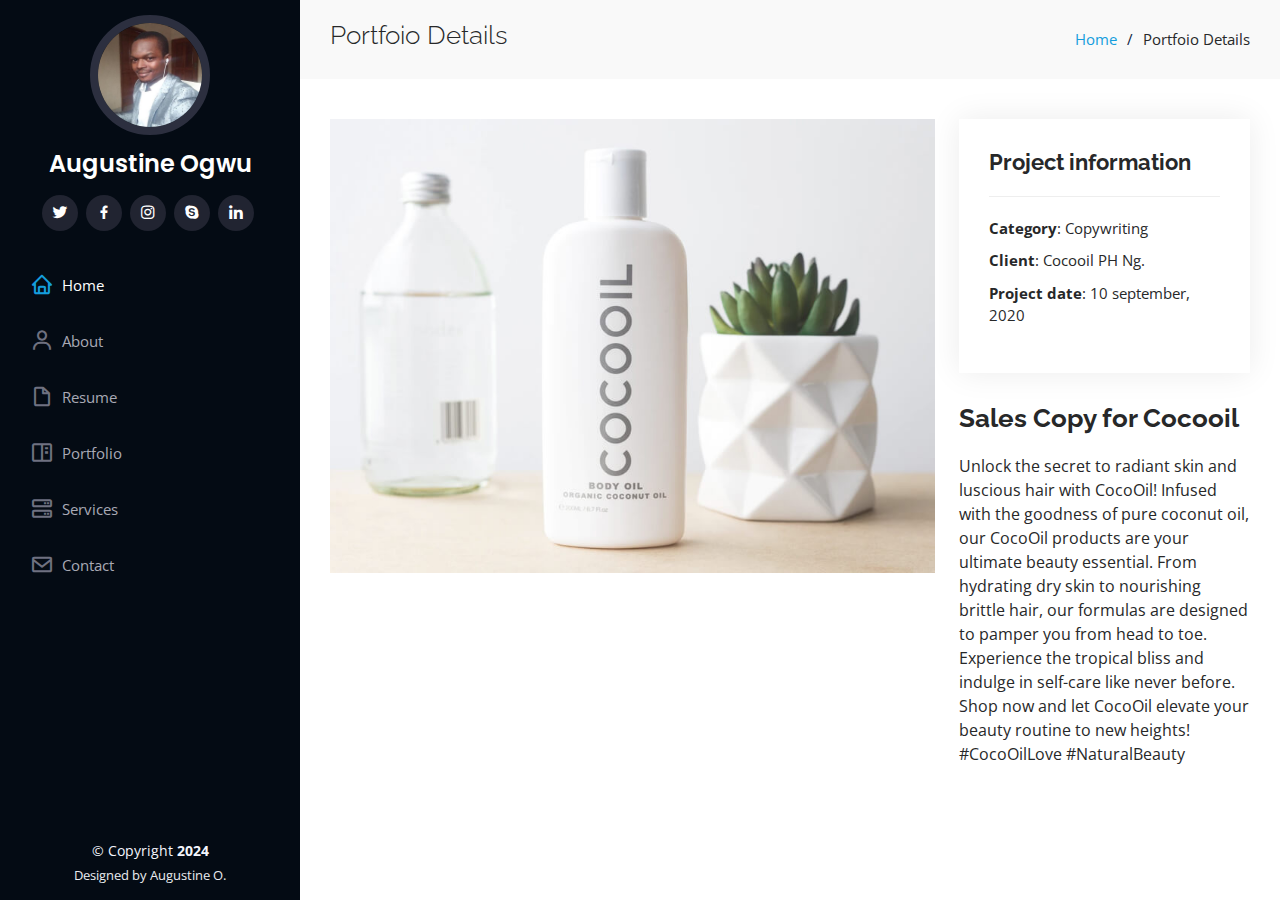
<file: cocooil.html>
<!DOCTYPE html>
<html lang="en">

<head>
  <meta charset="utf-8">
  <meta content="width=device-width, initial-scale=1.0" name="viewport">
  <title>Portfolio Details</title>
  <meta content="" name="description">
  <meta content="" name="keywords">

  <!-- Favicons -->
  <link href="assets/img/profile-img.jpg" rel="icon">
  <link href="assets/img/profile-img.jpg" rel="apple-touch-icon">

  <!-- Google Fonts -->
  <link href="https://fonts.googleapis.com/css?family=Open+Sans:300,300i,400,400i,600,600i,700,700i|Raleway:300,300i,400,400i,500,500i,600,600i,700,700i|Poppins:300,300i,400,400i,500,500i,600,600i,700,700i" rel="stylesheet">

  <!-- Vendor CSS Files -->
  <link href="assets/vendor/aos/aos.css" rel="stylesheet">
  <link href="assets/vendor/bootstrap/css/bootstrap.min.css" rel="stylesheet">
  <link href="assets/vendor/bootstrap-icons/bootstrap-icons.css" rel="stylesheet">
  <link href="assets/vendor/boxicons/css/boxicons.min.css" rel="stylesheet">
  <link href="assets/vendor/glightbox/css/glightbox.min.css" rel="stylesheet">
  <link href="assets/vendor/swiper/swiper-bundle.min.css" rel="stylesheet">

  <!-- Template Main CSS File -->
  <link href="assets/css/style.css" rel="stylesheet">

</head>

<body>

  <!-- ======= Mobile nav toggle button ======= -->
  <i class="bi bi-list mobile-nav-toggle d-xl-none"></i>

    <!-- ======= Header ======= -->
    <header id="header">
      <div class="d-flex flex-column">
    
        <div class="profile">
          <img src="assets/img/profile-img.jpg" alt="" class="img-fluid rounded-circle">
          <h1 class="text-light"><a href="index.html">Augustine Ogwu</a></h1>
          <div class="social-links mt-3 text-center">
            <a href="https://twitter.com/intent/tweet?url=https://amiluv.github.io" target="_blank" target="_blank"
              class="twitter" title="x-share" rel="noopener"><i class="bx bxl-twitter"></i></a>
            <a href="https://www.facebook.com/sharer/sharer.php?u=https://amiluv.github.io" class="facebook"><i
                class="bx bxl-facebook" title="bf-share"></i></a>
            <a href="https://www.instagram.com/" target="_blank" title="insta-share" class="instagram" rel="noopener"><i
                class="bx bxl-instagram"></i></a>
            <a href="https://www.google.com/business/" target="_blank" class="google-plus" title="google-share"
              rel="noopener"><i class="bx bxl-skype"></i></a>
            <a href="https://www.linkedin.com/sharing/share-offsite/?url=https://amiluv.github.io" target="_blank"
              class="linkedin" title="linkedin-share" rel="noopener"><i class="bx bxl-linkedin"></i></a>
          </div>
        </div>
    
        <nav id="navbar" class="nav-menu navbar">
          <ul>
            <li><a href="index.html" class="nav-link scrollto active"><i class="bx bx-home"></i> <span>Home</span></a></li>
            <li><a href="index.html#about" class="nav-link scrollto"><i class="bx bx-user"></i> <span>About</span></a></li>
            <li><a href="index.html#resume" class="nav-link scrollto"><i class="bx bx-file-blank"></i> <span>Resume</span></a></li>
            <li><a href="index.html#portfolio" class="nav-link scrollto"><i class="bx bx-book-content"></i> <span>Portfolio</span></a>
            </li>
            <li><a href="index.html#services" class="nav-link scrollto"><i class="bx bx-server"></i> <span>Services</span></a></li>
            <li><a href="index.html#contact" class="nav-link scrollto"><i class="bx bx-envelope"></i> <span>Contact</span></a></li>
          </ul>
        </nav><!-- .nav-menu -->
      </div>
    </header><!-- End Header -->

  <main id="main">

    <!-- ======= Breadcrumbs ======= -->
    <section id="breadcrumbs" class="breadcrumbs">
      <div class="container">

        <div class="d-flex justify-content-between align-items-center">
          <h2>Portfoio Details</h2>
          <ol>
            <li><a href="index.html">Home</a></li>
            <li>Portfoio Details</li>
          </ol>
        </div>

      </div>
    </section><!-- End Breadcrumbs -->

    <!-- ======= Portfolio Details Section ======= -->
    <section id="portfolio-details" class="portfolio-details">
      <div class="container">

        <div class="row gy-4">

          <div class="col-lg-8">
            <div class="portfolio-details-slider swiper">
              <div class="swiper-wrapper align-items-center">

                <div class="swiper-slide">
                  <img src="assets/img/portfolio/portfolio-6.jpg" alt="Picture of cocooil tube">
                </div>

              </div>
              <div class="swiper-pagination"></div>
            </div>
          </div>

          <div class="col-lg-4">
            <div class="portfolio-info">
              <h3>Project information</h3>
              <ul>
                <li><strong>Category</strong>: Copywriting</li>
                <li><strong>Client</strong>: Cocooil PH Ng.</li>
                <li><strong>Project date</strong>: 10 september, 2020</li>
                <!-- <li><strong>Project URL</strong>: <a href="#">www.example.com</a></li> -->
              </ul>
            </div>
            <div class="portfolio-description">
              <h2>Sales Copy for Cocooil</h2>
              <p>
                Unlock the secret to radiant skin and luscious hair with CocoOil! Infused with the goodness of pure coconut oil, our
                CocoOil products are your ultimate beauty essential. From hydrating dry skin to nourishing brittle hair, our formulas
                are designed to pamper you from head to toe. Experience the tropical bliss and indulge in self-care like never before.
                Shop now and let CocoOil elevate your beauty routine to new heights!
                #CocoOilLove #NaturalBeauty
              </p>
            </div>
          </div>

        </div>

      </div>
    </section><!-- End Portfolio Details Section -->

  </main><!-- End #main -->

  <!-- ======= Footer ======= -->
  <footer id="footer">
    <div class="container">
      <div class="copyright">
        &copy; Copyright <strong><span>2024</span></strong>
      </div>
      <div class="credits">
        Designed by Augustine O.</a>
      </div>
    </div>
  </footer><!-- End  Footer -->


</body>

</html>
</file>
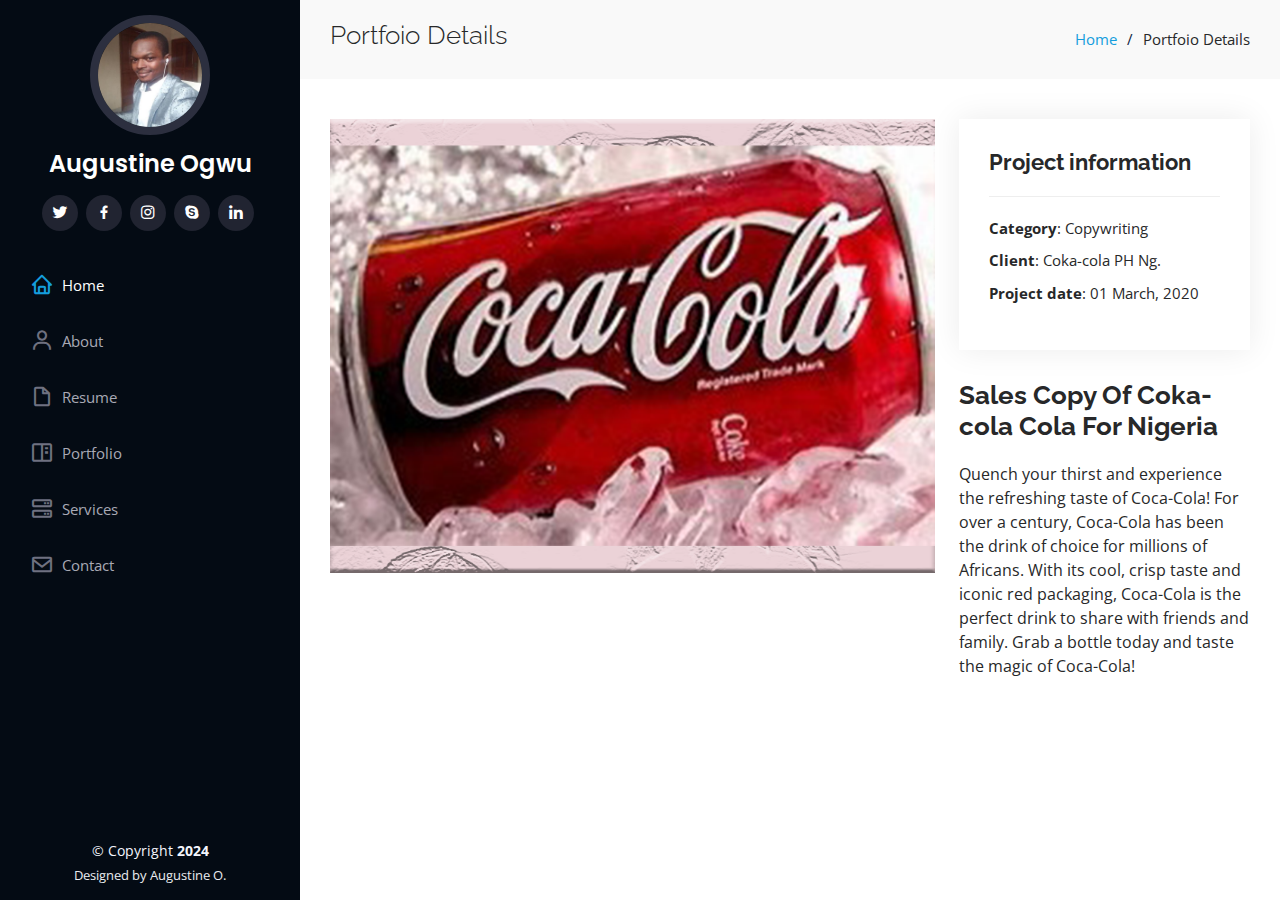
<file: coke.html>
<!DOCTYPE html>
<html lang="en">

<head>
  <meta charset="utf-8">
  <meta content="width=device-width, initial-scale=1.0" name="viewport">
  <title>Portfolio Details</title>
  <meta content="" name="description">
  <meta content="" name="keywords">

  <!-- Favicons -->
  <link href="assets/img/profile-img.jpg" rel="icon">
  <link href="assets/img/profile-img.jpg" rel="apple-touch-icon">

  <!-- Google Fonts -->
  <link href="https://fonts.googleapis.com/css?family=Open+Sans:300,300i,400,400i,600,600i,700,700i|Raleway:300,300i,400,400i,500,500i,600,600i,700,700i|Poppins:300,300i,400,400i,500,500i,600,600i,700,700i" rel="stylesheet">

  <!-- Vendor CSS Files -->
  <link href="assets/vendor/aos/aos.css" rel="stylesheet">
  <link href="assets/vendor/bootstrap/css/bootstrap.min.css" rel="stylesheet">
  <link href="assets/vendor/bootstrap-icons/bootstrap-icons.css" rel="stylesheet">
  <link href="assets/vendor/boxicons/css/boxicons.min.css" rel="stylesheet">
  <link href="assets/vendor/glightbox/css/glightbox.min.css" rel="stylesheet">
  <link href="assets/vendor/swiper/swiper-bundle.min.css" rel="stylesheet">

  <!-- Template Main CSS File -->
  <link href="assets/css/style.css" rel="stylesheet">

</head>

<body>

  <!-- ======= Mobile nav toggle button ======= -->
  <i class="bi bi-list mobile-nav-toggle d-xl-none"></i>

    <!-- ======= Header ======= -->
    <header id="header">
      <div class="d-flex flex-column">
    
        <div class="profile">
          <img src="assets/img/profile-img.jpg" alt="" class="img-fluid rounded-circle">
          <h1 class="text-light"><a href="index.html">Augustine Ogwu</a></h1>
          <div class="social-links mt-3 text-center">
            <a href="https://twitter.com/intent/tweet?url=https://amiluv.github.io" target="_blank" target="_blank"
              class="twitter" title="x-share" rel="noopener"><i class="bx bxl-twitter"></i></a>
            <a href="https://www.facebook.com/sharer/sharer.php?u=https://amiluv.github.io" class="facebook"><i
                class="bx bxl-facebook" title="bf-share"></i></a>
            <a href="https://www.instagram.com/" target="_blank" title="insta-share" class="instagram" rel="noopener"><i
                class="bx bxl-instagram"></i></a>
            <a href="https://www.google.com/business/" target="_blank" class="google-plus" title="google-share"
              rel="noopener"><i class="bx bxl-skype"></i></a>
            <a href="https://www.linkedin.com/sharing/share-offsite/?url=https://amiluv.github.io" target="_blank"
              class="linkedin" title="linkedin-share" rel="noopener"><i class="bx bxl-linkedin"></i></a>
          </div>
        </div>
    
        <nav id="navbar" class="nav-menu navbar">
          <ul>
            <li><a href="index.html" class="nav-link scrollto active"><i class="bx bx-home"></i> <span>Home</span></a></li>
            <li><a href="index.html#about" class="nav-link scrollto"><i class="bx bx-user"></i> <span>About</span></a></li>
            <li><a href="index.html#resume" class="nav-link scrollto"><i class="bx bx-file-blank"></i> <span>Resume</span></a></li>
            <li><a href="index.html#portfolio" class="nav-link scrollto"><i class="bx bx-book-content"></i> <span>Portfolio</span></a>
            </li>
            <li><a href="index.html#services" class="nav-link scrollto"><i class="bx bx-server"></i> <span>Services</span></a></li>
            <li><a href="index.html#contact" class="nav-link scrollto"><i class="bx bx-envelope"></i> <span>Contact</span></a></li>
          </ul>
        </nav><!-- .nav-menu -->
      </div>
    </header><!-- End Header -->

  <main id="main">

    <!-- ======= Breadcrumbs ======= -->
    <section id="breadcrumbs" class="breadcrumbs">
      <div class="container">

        <div class="d-flex justify-content-between align-items-center">
          <h2>Portfoio Details</h2>
          <ol>
            <li><a href="index.html">Home</a></li>
            <li>Portfoio Details</li>
          </ol>
        </div>

      </div>
    </section><!-- End Breadcrumbs -->

    <!-- ======= Portfolio Details Section ======= -->
    <section id="portfolio-details" class="portfolio-details">
      <div class="container">

        <div class="row gy-4">

          <div class="col-lg-8">
            <div class="portfolio-details-slider swiper">
              <div class="swiper-wrapper align-items-center">

                <div class="swiper-slide">
                  <img src="assets/img/portfolio/coke800x600.png" alt="Image of can coca-cola">
                </div>

              </div>
              <div class="swiper-pagination"></div>
            </div>
          </div>

          <div class="col-lg-4">
            <div class="portfolio-info">
              <h3>Project information</h3>
              <ul>
                <li><strong>Category</strong>: Copywriting</li>
                <li><strong>Client</strong>: Coka-cola PH Ng.</li>
                <li><strong>Project date</strong>: 01 March, 2020</li>
                <!-- <li><strong>Project URL</strong>: <a href="#">www.example.com</a></li> -->
              </ul>
            </div>
            <div class="portfolio-description">
              <h2>Sales Copy Of Coka-cola Cola For Nigeria</h2>
              <p>
                Quench your thirst and experience the refreshing taste of Coca-Cola! For over a century, Coca-Cola has been the drink of choice for millions of Africans. With its cool, crisp taste and iconic red packaging, Coca-Cola is the perfect drink to share with friends and family. Grab a bottle today and taste the magic of Coca-Cola!
              </p>
            </div>
          </div>

        </div>

      </div>
    </section><!-- End Portfolio Details Section -->

  </main><!-- End #main -->

  <!-- ======= Footer ======= -->
  <footer id="footer">
    <div class="container">
      <div class="copyright">
        &copy; Copyright <strong><span>2024</span></strong>
      </div>
      <div class="credits">
        Designed by Augustine O.</a>
      </div>
    </div>
  </footer><!-- End  Footer -->


</body>

</html>
</file>
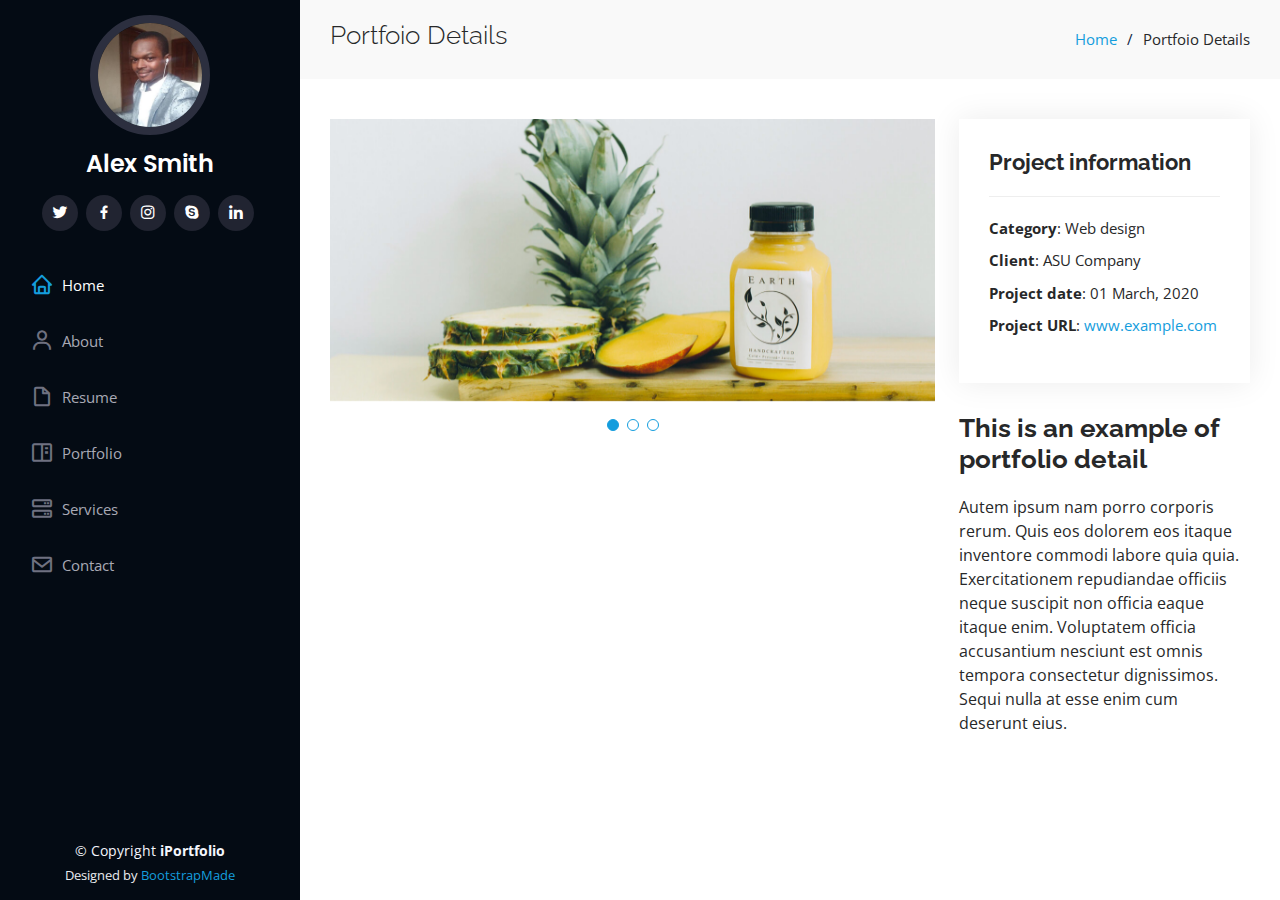
<file: portfolio-details.html>
<!DOCTYPE html>
<html lang="en">

<head>
  <meta charset="utf-8">
  <meta content="width=device-width, initial-scale=1.0" name="viewport">
  <title>Portfolio Details</title>
  <meta content="" name="description">
  <meta content="" name="keywords">

  <!-- Favicons -->
  <link href="assets/img/favicon.png" rel="icon">
  <link href="assets/img/apple-touch-icon.png" rel="apple-touch-icon">

  <!-- Google Fonts -->
  <link href="https://fonts.googleapis.com/css?family=Open+Sans:300,300i,400,400i,600,600i,700,700i|Raleway:300,300i,400,400i,500,500i,600,600i,700,700i|Poppins:300,300i,400,400i,500,500i,600,600i,700,700i" rel="stylesheet">

  <!-- Vendor CSS Files -->
  <link href="assets/vendor/aos/aos.css" rel="stylesheet">
  <link href="assets/vendor/bootstrap/css/bootstrap.min.css" rel="stylesheet">
  <link href="assets/vendor/bootstrap-icons/bootstrap-icons.css" rel="stylesheet">
  <link href="assets/vendor/boxicons/css/boxicons.min.css" rel="stylesheet">
  <link href="assets/vendor/glightbox/css/glightbox.min.css" rel="stylesheet">
  <link href="assets/vendor/swiper/swiper-bundle.min.css" rel="stylesheet">

  <!-- Template Main CSS File -->
  <link href="assets/css/style.css" rel="stylesheet">

</head>

<body>

  <!-- ======= Mobile nav toggle button ======= -->
  <i class="bi bi-list mobile-nav-toggle d-xl-none"></i>

  <!-- ======= Header ======= -->
  <header id="header">
    <div class="d-flex flex-column">

      <div class="profile">
        <img src="assets/img/profile-img.jpg" alt="" class="img-fluid rounded-circle">
        <h1 class="text-light"><a href="index.html">Alex Smith</a></h1>
        <div class="social-links mt-3 text-center">
          <a href="#" class="twitter"><i class="bx bxl-twitter"></i></a>
          <a href="#" class="facebook"><i class="bx bxl-facebook"></i></a>
          <a href="#" class="instagram"><i class="bx bxl-instagram"></i></a>
          <a href="#" class="google-plus"><i class="bx bxl-skype"></i></a>
          <a href="#" class="linkedin"><i class="bx bxl-linkedin"></i></a>
        </div>
      </div>

      <nav id="navbar" class="nav-menu navbar">
        <ul>
          <li><a href="#hero" class="nav-link scrollto active"><i class="bx bx-home"></i> <span>Home</span></a></li>
          <li><a href="#about" class="nav-link scrollto"><i class="bx bx-user"></i> <span>About</span></a></li>
          <li><a href="#resume" class="nav-link scrollto"><i class="bx bx-file-blank"></i> <span>Resume</span></a></li>
          <li><a href="#portfolio" class="nav-link scrollto"><i class="bx bx-book-content"></i> <span>Portfolio</span></a></li>
          <li><a href="#services" class="nav-link scrollto"><i class="bx bx-server"></i> <span>Services</span></a></li>
          <li><a href="#contact" class="nav-link scrollto"><i class="bx bx-envelope"></i> <span>Contact</span></a></li>
        </ul>
      </nav><!-- .nav-menu -->
    </div>
  </header><!-- End Header -->

  <main id="main">

    <!-- ======= Breadcrumbs ======= -->
    <section id="breadcrumbs" class="breadcrumbs">
      <div class="container">

        <div class="d-flex justify-content-between align-items-center">
          <h2>Portfoio Details</h2>
          <ol>
            <li><a href="index.html">Home</a></li>
            <li>Portfoio Details</li>
          </ol>
        </div>

      </div>
    </section><!-- End Breadcrumbs -->

    <!-- ======= Portfolio Details Section ======= -->
    <section id="portfolio-details" class="portfolio-details">
      <div class="container">

        <div class="row gy-4">

          <div class="col-lg-8">
            <div class="portfolio-details-slider swiper">
              <div class="swiper-wrapper align-items-center">

                <div class="swiper-slide">
                  <img src="assets/img/portfolio/portfolio-details-1.jpg" alt="">
                </div>

                <div class="swiper-slide">
                  <img src="assets/img/portfolio/portfolio-details-2.jpg" alt="">
                </div>

                <div class="swiper-slide">
                  <img src="assets/img/portfolio/portfolio-details-3.jpg" alt="">
                </div>

              </div>
              <div class="swiper-pagination"></div>
            </div>
          </div>

          <div class="col-lg-4">
            <div class="portfolio-info">
              <h3>Project information</h3>
              <ul>
                <li><strong>Category</strong>: Web design</li>
                <li><strong>Client</strong>: ASU Company</li>
                <li><strong>Project date</strong>: 01 March, 2020</li>
                <li><strong>Project URL</strong>: <a href="#">www.example.com</a></li>
              </ul>
            </div>
            <div class="portfolio-description">
              <h2>This is an example of portfolio detail</h2>
              <p>
                Autem ipsum nam porro corporis rerum. Quis eos dolorem eos itaque inventore commodi labore quia quia. Exercitationem repudiandae officiis neque suscipit non officia eaque itaque enim. Voluptatem officia accusantium nesciunt est omnis tempora consectetur dignissimos. Sequi nulla at esse enim cum deserunt eius.
              </p>
            </div>
          </div>

        </div>

      </div>
    </section><!-- End Portfolio Details Section -->

  </main><!-- End #main -->

  <!-- ======= Footer ======= -->
  <footer id="footer">
    <div class="container">
      <div class="copyright">
        &copy; Copyright <strong><span>iPortfolio</span></strong>
      </div>
      <div class="credits">
        <!-- All the links in the footer should remain intact. -->
        <!-- You can delete the links only if you purchased the pro version. -->
        <!-- Licensing information: https://bootstrapmade.com/license/ -->
        <!-- Purchase the pro version with working PHP/AJAX contact form: https://bootstrapmade.com/iportfolio-bootstrap-portfolio-websites-template/ -->
        Designed by <a href="https://bootstrapmade.com/">BootstrapMade</a>
      </div>
    </div>
  </footer><!-- End  Footer -->

  <a href="#" class="back-to-top d-flex align-items-center justify-content-center"><i class="bi bi-arrow-up-short"></i></a>

  <!-- Vendor JS Files -->
  <script src="assets/vendor/purecounter/purecounter_vanilla.js"></script>
  <script src="assets/vendor/aos/aos.js"></script>
  <script src="assets/vendor/bootstrap/js/bootstrap.bundle.min.js"></script>
  <script src="assets/vendor/glightbox/js/glightbox.min.js"></script>
  <script src="assets/vendor/isotope-layout/isotope.pkgd.min.js"></script>
  <script src="assets/vendor/swiper/swiper-bundle.min.js"></script>
  <script src="assets/vendor/typed.js/typed.umd.js"></script>
  <script src="assets/vendor/waypoints/noframework.waypoints.js"></script>
  <script src="assets/vendor/php-email-form/validate.js"></script>

  <!-- Template Main JS File -->
  <script src="assets/js/main.js"></script>

</body>

</html>
</file>
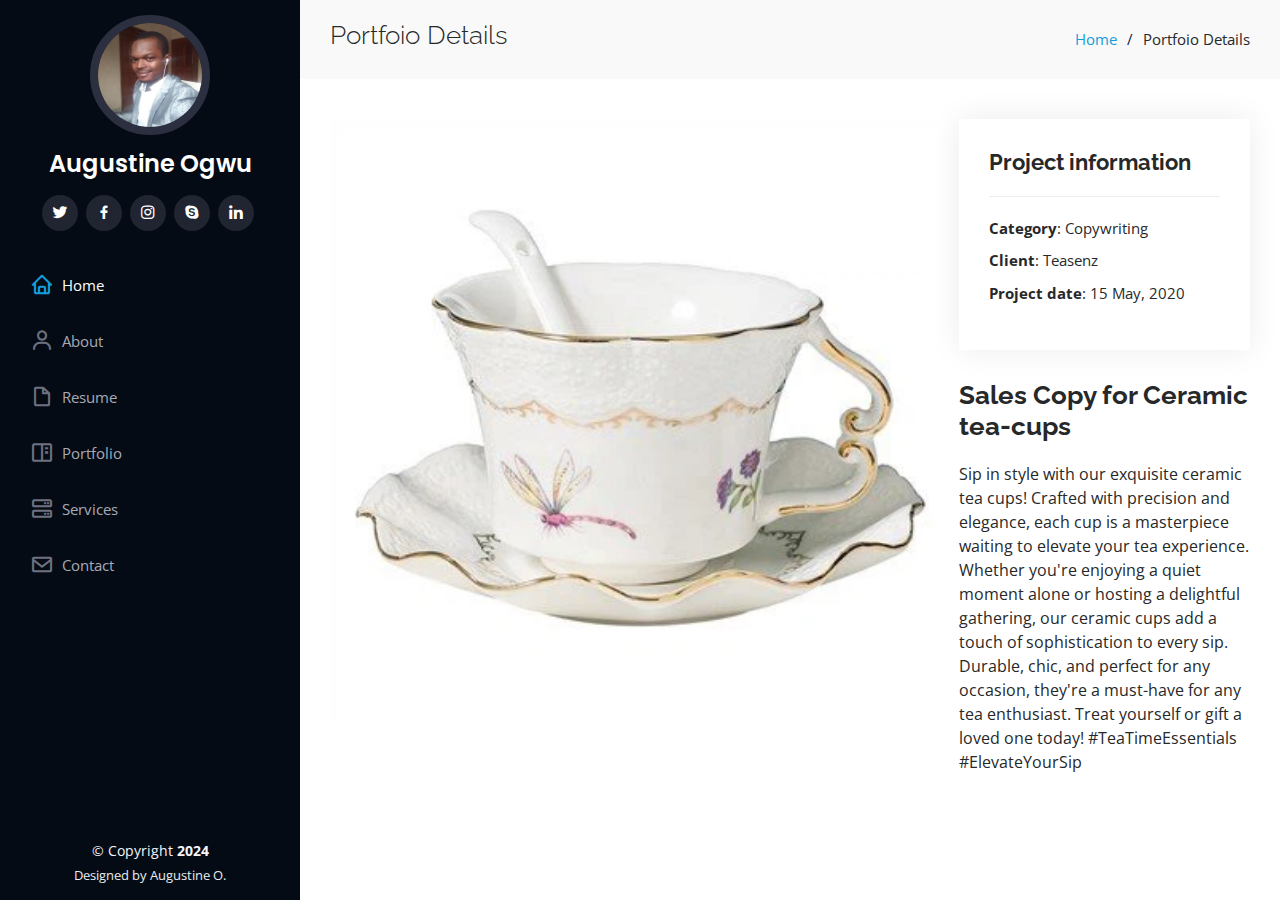
<file: teacup.html>
<!DOCTYPE html>
<html lang="en">

<head>
  <meta charset="utf-8">
  <meta content="width=device-width, initial-scale=1.0" name="viewport">
  <title>Portfolio Details</title>
  <meta content="" name="description">
  <meta content="" name="keywords">

  <!-- Favicons -->
  <link href="assets/img/profile-img.jpg" rel="icon">
  <link href="assets/img/profile-img.jpg" rel="apple-touch-icon">

  <!-- Google Fonts -->
  <link href="https://fonts.googleapis.com/css?family=Open+Sans:300,300i,400,400i,600,600i,700,700i|Raleway:300,300i,400,400i,500,500i,600,600i,700,700i|Poppins:300,300i,400,400i,500,500i,600,600i,700,700i" rel="stylesheet">

  <!-- Vendor CSS Files -->
  <link href="assets/vendor/aos/aos.css" rel="stylesheet">
  <link href="assets/vendor/bootstrap/css/bootstrap.min.css" rel="stylesheet">
  <link href="assets/vendor/bootstrap-icons/bootstrap-icons.css" rel="stylesheet">
  <link href="assets/vendor/boxicons/css/boxicons.min.css" rel="stylesheet">
  <link href="assets/vendor/glightbox/css/glightbox.min.css" rel="stylesheet">
  <link href="assets/vendor/swiper/swiper-bundle.min.css" rel="stylesheet">

  <!-- Template Main CSS File -->
  <link href="assets/css/style.css" rel="stylesheet">

</head>

<body>

  <!-- ======= Mobile nav toggle button ======= -->
  <i class="bi bi-list mobile-nav-toggle d-xl-none"></i>

    <!-- ======= Header ======= -->
    <header id="header">
      <div class="d-flex flex-column">
    
        <div class="profile">
          <img src="assets/img/profile-img.jpg" alt="" class="img-fluid rounded-circle">
          <h1 class="text-light"><a href="index.html">Augustine Ogwu</a></h1>
          <div class="social-links mt-3 text-center">
            <a href="https://twitter.com/intent/tweet?url=https://amiluv.github.io" target="_blank" target="_blank"
              class="twitter" title="x-share" rel="noopener"><i class="bx bxl-twitter"></i></a>
            <a href="https://www.facebook.com/sharer/sharer.php?u=https://amiluv.github.io" class="facebook"><i
                class="bx bxl-facebook" title="bf-share"></i></a>
            <a href="https://www.instagram.com/" target="_blank" title="insta-share" class="instagram" rel="noopener"><i
                class="bx bxl-instagram"></i></a>
            <a href="https://www.google.com/business/" target="_blank" class="google-plus" title="google-share"
              rel="noopener"><i class="bx bxl-skype"></i></a>
            <a href="https://www.linkedin.com/sharing/share-offsite/?url=https://amiluv.github.io" target="_blank"
              class="linkedin" title="linkedin-share" rel="noopener"><i class="bx bxl-linkedin"></i></a>
          </div>
        </div>
    
        <nav id="navbar" class="nav-menu navbar">
          <ul>
            <li><a href="index.html" class="nav-link scrollto active"><i class="bx bx-home"></i> <span>Home</span></a></li>
            <li><a href="index.html#about" class="nav-link scrollto"><i class="bx bx-user"></i> <span>About</span></a></li>
            <li><a href="index.html#resume" class="nav-link scrollto"><i class="bx bx-file-blank"></i> <span>Resume</span></a></li>
            <li><a href="index.html#portfolio" class="nav-link scrollto"><i class="bx bx-book-content"></i> <span>Portfolio</span></a>
            </li>
            <li><a href="index.html#services" class="nav-link scrollto"><i class="bx bx-server"></i> <span>Services</span></a></li>
            <li><a href="index.html#contact" class="nav-link scrollto"><i class="bx bx-envelope"></i> <span>Contact</span></a></li>
          </ul>
        </nav><!-- .nav-menu -->
      </div>
    </header><!-- End Header -->

  <main id="main">

    <!-- ======= Breadcrumbs ======= -->
    <section id="breadcrumbs" class="breadcrumbs">
      <div class="container">

        <div class="d-flex justify-content-between align-items-center">
          <h2>Portfoio Details</h2>
          <ol>
            <li><a href="index.html">Home</a></li>
            <li>Portfoio Details</li>
          </ol>
        </div>

      </div>
    </section><!-- End Breadcrumbs -->

    <!-- ======= Portfolio Details Section ======= -->
    <section id="portfolio-details" class="portfolio-details">
      <div class="container">

        <div class="row gy-4">

          <div class="col-lg-8">
            <div class="portfolio-details-slider swiper">
              <div class="swiper-wrapper align-items-center">

                <div class="swiper-slide">
                  <img src="assets/img/portfolio/teacup.webp" alt="A cwramic tea-cup">
                </div>

              </div>
              <div class="swiper-pagination"></div>
            </div>
          </div>

          <div class="col-lg-4">
            <div class="portfolio-info">
              <h3>Project information</h3>
              <ul>
                <li><strong>Category</strong>: Copywriting</li>
                <li><strong>Client</strong>: Teasenz</li>
                <li><strong>Project date</strong>: 15 May, 2020</li>
                <!-- <li><strong>Project URL</strong>: <a href="#">www.example.com</a></li> -->
              </ul>
            </div>
            <div class="portfolio-description">
              <h2>Sales Copy for Ceramic tea-cups</h2>
              <p>
                Sip in style with our exquisite ceramic tea cups! Crafted with precision and elegance, each cup is a masterpiece waiting
                to elevate your tea experience. Whether you're enjoying a quiet moment alone or hosting a delightful gathering, our
                ceramic cups add a touch of sophistication to every sip. Durable, chic, and perfect for any occasion, they're a
                must-have for any tea enthusiast. Treat yourself or gift a loved one today!
                #TeaTimeEssentials #ElevateYourSip

              </p>
            </div>
          </div>

        </div>

      </div>
    </section><!-- End Portfolio Details Section -->

  </main><!-- End #main -->

  <!-- ======= Footer ======= -->
  <footer id="footer">
    <div class="container">
      <div class="copyright">
        &copy; Copyright <strong><span>2024</span></strong>
      </div>
      <div class="credits">
        Designed by Augustine O.</a>
      </div>
    </div>
  </footer><!-- End  Footer -->


</body>

</html>
</file>
<file: assets/css/style.css>
/**
* Template Name: iPortfolio
* Template URL: https://bootstrapmade.com/iportfolio-bootstrap-portfolio-websites-template/
* Updated: Mar 17 2024 with Bootstrap v5.3.3
* Author: BootstrapMade.com
* License: https://bootstrapmade.com/license/
*/

/*--------------------------------------------------------------
# General
--------------------------------------------------------------*/
body {
  font-family: "Open Sans", sans-serif;
  color: #272829;
}

a {
  color: #149ddd;
  text-decoration: none;
}

a:hover {
  color: #37b3ed;
  text-decoration: none;
}

h1,
h2,
h3,
h4,
h5,
h6 {
  font-family: "Raleway", sans-serif;
}

/*--------------------------------------------------------------
# Back to top button
--------------------------------------------------------------*/
.back-to-top {
  position: fixed;
  visibility: hidden;
  opacity: 0;
  right: 15px;
  bottom: 15px;
  z-index: 996;
  background: #149ddd;
  width: 40px;
  height: 40px;
  border-radius: 50px;
  transition: all 0.4s;
}

.back-to-top i {
  font-size: 28px;
  color: #fff;
  line-height: 0;
}

.back-to-top:hover {
  background: #2eafec;
  color: #fff;
}

.back-to-top.active {
  visibility: visible;
  opacity: 1;
}

/*--------------------------------------------------------------
# Header
--------------------------------------------------------------*/
#header {
  position: fixed;
  top: 0;
  left: 0;
  bottom: 0;
  width: 300px;
  transition: all ease-in-out 0.5s;
  z-index: 9997;
  transition: all 0.5s;
  padding: 0 15px;
  background: #040b14;
  overflow-y: auto;
}

#header .profile img {
  margin: 15px auto;
  display: block;
  width: 120px;
  border: 8px solid #2c2f3f;
}

#header .profile h1 {
  font-size: 24px;
  margin: 0;
  padding: 0;
  font-weight: 600;
  -moz-text-align-last: center;
  text-align-last: center;
  font-family: "Poppins", sans-serif;
}

#header .profile h1 a,
#header .profile h1 a:hover {
  color: #fff;
  text-decoration: none;
}

#header .profile .social-links a {
  font-size: 18px;
  display: inline-block;
  background: #212431;
  color: #fff;
  line-height: 1;
  padding: 8px 0;
  margin-right: 4px;
  border-radius: 50%;
  text-align: center;
  width: 36px;
  height: 36px;
  transition: 0.3s;
}

#header .profile .social-links a:hover {
  background: #149ddd;
  color: #fff;
  text-decoration: none;
}

#main {
  margin-left: 300px;
}

.container,
.container-fluid {
  padding-left: 30px;
  padding-right: 30px;
}

@media (max-width: 1199px) {
  #header {
    left: -300px;
  }

  #main {
    margin-left: 0;
  }

  .container,
  .container-fluid {
    padding-left: 12px;
    padding-right: 12px;
  }
}

/*--------------------------------------------------------------
# Navigation Menu
--------------------------------------------------------------*/
/* Desktop Navigation */
.nav-menu {
  padding: 30px 0 0 0;
}

.nav-menu * {
  margin: 0;
  padding: 0;
  list-style: none;
}

.nav-menu>ul>li {
  position: relative;
  white-space: nowrap;
}

.nav-menu a,
.nav-menu a:focus {
  display: flex;
  align-items: center;
  color: #a8a9b4;
  padding: 12px 15px;
  margin-bottom: 8px;
  transition: 0.3s;
  font-size: 15px;
}

.nav-menu a i,
.nav-menu a:focus i {
  font-size: 24px;
  padding-right: 8px;
  color: #6f7180;
}

.nav-menu a:hover,
.nav-menu .active,
.nav-menu .active:focus,
.nav-menu li:hover>a {
  text-decoration: none;
  color: #fff;
}

.nav-menu a:hover i,
.nav-menu .active i,
.nav-menu .active:focus i,
.nav-menu li:hover>a i {
  color: #149ddd;
}

/* Mobile Navigation */
.mobile-nav-toggle {
  position: fixed;
  right: 15px;
  top: 15px;
  z-index: 9998;
  border: 0;
  font-size: 24px;
  transition: all 0.4s;
  outline: none !important;
  background-color: #149ddd;
  color: #fff;
  width: 40px;
  height: 40px;
  display: inline-flex;
  align-items: center;
  justify-content: center;
  line-height: 0;
  border-radius: 50px;
  cursor: pointer;
}

.mobile-nav-active {
  overflow: hidden;
}

.mobile-nav-active #header {
  left: 0;
}

/*--------------------------------------------------------------
# Hero Section
--------------------------------------------------------------*/
#hero {
  width: 100%;
  height: 100vh;
  background: url("../img/hero-bg.jpg") top center;
  background-size: cover;
}

#hero:before {
  content: "";
  background: rgba(5, 13, 24, 0.3);
  position: absolute;
  bottom: 0;
  top: 0;
  left: 0;
  right: 0;
  z-index: 1;
}

#hero .hero-container {
  position: relative;
  z-index: 2;
  min-width: 300px;
}

#hero h1 {
  margin: 0 0 10px 0;
  font-size: 64px;
  font-weight: 700;
  line-height: 56px;
  color: #fff;
}

#hero p {
  color: #fff;
  margin-bottom: 50px;
  font-size: 26px;
  font-family: "Poppins", sans-serif;
}

#hero p span {
  color: #fff;
  padding-bottom: 4px;
  letter-spacing: 1px;
  border-bottom: 3px solid #149ddd;
}

@media (min-width: 1024px) {
  #hero {
    background-attachment: fixed;
  }
}

@media (max-width: 768px) {
  #hero h1 {
    font-size: 28px;
    line-height: 36px;
  }

  #hero h2 {
    font-size: 18px;
    line-height: 24px;
    margin-bottom: 30px;
  }
}

/*--------------------------------------------------------------
# Sections General
--------------------------------------------------------------*/
section {
  padding: 60px 0;
  overflow: hidden;
}

.section-bg {
  background: #f5f8fd;
}

.section-title {
  padding-bottom: 30px;
}

.section-title h2 {
  font-size: 32px;
  font-weight: bold;
  margin-bottom: 20px;
  padding-bottom: 20px;
  position: relative;
  color: #173b6c;
}

.section-title h2::after {
  content: "";
  position: absolute;
  display: block;
  width: 50px;
  height: 3px;
  background: #149ddd;
  bottom: 0;
  left: 0;
}

.section-title p {
  margin-bottom: 0;
}

/*--------------------------------------------------------------
# About
--------------------------------------------------------------*/
.about .content h3 {
  font-weight: 700;
  font-size: 26px;
  color: #173b6c;
}

.about .content ul {
  list-style: none;
  padding: 0;
}

.about .content ul li {
  margin-bottom: 20px;
  display: flex;
  align-items: center;
}

.about .content ul strong {
  margin-right: 10px;
}

.about .content ul i {
  font-size: 16px;
  margin-right: 5px;
  color: #149ddd;
  line-height: 0;
}

.about .content p:last-child {
  margin-bottom: 0;
}

/*--------------------------------------------------------------
# Facts
--------------------------------------------------------------*/
.facts {
  padding-bottom: 30px;
}

.facts .count-box {
  padding: 30px;
  width: 100%;
}

.facts .count-box i {
  display: block;
  font-size: 44px;
  color: #149ddd;
  float: left;
  line-height: 0;
}

.facts .count-box span {
  font-size: 48px;
  line-height: 40px;
  display: block;
  font-weight: 700;
  color: #050d18;
  margin-left: 60px;
}

.facts .count-box p {
  padding: 15px 0 0 0;
  margin: 0 0 0 60px;
  font-family: "Raleway", sans-serif;
  font-size: 14px;
  color: #122f57;
}

.facts .count-box a {
  font-weight: 600;
  display: block;
  margin-top: 20px;
  color: #122f57;
  font-size: 15px;
  font-family: "Poppins", sans-serif;
  transition: ease-in-out 0.3s;
}

.facts .count-box a:hover {
  color: #1f5297;
}

/*--------------------------------------------------------------
# Akills
--------------------------------------------------------------*/
.skills .progress {
  height: 60px;
  display: block;
  background: none;
  border-radius: 0;
}

.skills .progress .skill {
  padding: 0;
  margin: 0 0 6px 0;
  text-transform: uppercase;
  display: block;
  font-weight: 600;
  font-family: "Poppins", sans-serif;
  color: #050d18;
}

.skills .progress .skill .val {
  float: right;
  font-style: normal;
}

.skills .progress-bar-wrap {
  background: #dce8f8;
  height: 10px;
}

.skills .progress-bar {
  width: 1px;
  height: 10px;
  transition: 0.9s;
  background-color: #149ddd;
}

/*--------------------------------------------------------------
# Resume
--------------------------------------------------------------*/
.resume .resume-title {
  font-size: 26px;
  font-weight: 700;
  margin-top: 20px;
  margin-bottom: 20px;
  color: #050d18;
}

.resume .resume-item {
  padding: 0 0 20px 20px;
  margin-top: -2px;
  border-left: 2px solid #1f5297;
  position: relative;
}

.resume .resume-item h4 {
  line-height: 18px;
  font-size: 18px;
  font-weight: 600;
  text-transform: uppercase;
  font-family: "Poppins", sans-serif;
  color: #050d18;
  margin-bottom: 10px;
}

.resume .resume-item h5 {
  font-size: 16px;
  background: #e4edf9;
  padding: 5px 15px;
  display: inline-block;
  font-weight: 600;
  margin-bottom: 10px;
}

.resume .resume-item ul {
  padding-left: 20px;
}

.resume .resume-item ul li {
  padding-bottom: 10px;
}

.resume .resume-item:last-child {
  padding-bottom: 0;
}

.resume .resume-item::before {
  content: "";
  position: absolute;
  width: 16px;
  height: 16px;
  border-radius: 50px;
  left: -9px;
  top: 0;
  background: #fff;
  border: 2px solid #1f5297;
}

/*--------------------------------------------------------------
# Portfolio
--------------------------------------------------------------*/
.portfolio .portfolio-item {
  margin-bottom: 30px;
}

.portfolio #portfolio-flters {
  padding: 0;
  margin: 0 auto 35px auto;
  list-style: none;
  text-align: center;
  background: #fff;
  border-radius: 50px;
  padding: 2px 15px;
}

.portfolio #portfolio-flters li {
  cursor: pointer;
  display: inline-block;
  padding: 10px 15px 8px 15px;
  font-size: 14px;
  font-weight: 600;
  line-height: 1;
  text-transform: uppercase;
  color: #272829;
  margin-bottom: 5px;
  transition: all 0.3s ease-in-out;
}

.portfolio #portfolio-flters li:hover,
.portfolio #portfolio-flters li.filter-active {
  color: #149ddd;
}

.portfolio #portfolio-flters li:last-child {
  margin-right: 0;
}

.portfolio .portfolio-wrap {
  transition: 0.3s;
  position: relative;
  overflow: hidden;
  z-index: 1;
}


.portfolio .portfolio-wrap::before {
  content: "";
  background: rgba(255, 255, 255, 0.5);
  position: absolute;
  left: 0;
  right: 0;
  top: 0;
  bottom: 0;
  transition: all ease-in-out 0.3s;
  z-index: 2;
  opacity: 0;
}

.portfolio .portfolio-wrap .portfolio-links {
  opacity: 1;
  left: 0;
  right: 0;
  bottom: -60px;
  z-index: 3;
  position: absolute;
  transition: all ease-in-out 0.3s;
  display: flex;
  justify-content: center;
}

.portfolio .portfolio-wrap .portfolio-links a {
  color: #fff;
  font-size: 28px;
  text-align: center;
  background: rgba(20, 157, 221, 0.75);
  transition: 0.3s;
  width: 50%;
}

.portfolio .portfolio-wrap .portfolio-links a:hover {
  background: rgba(20, 157, 221, 0.95);
}

.portfolio .portfolio-wrap .portfolio-links a+a {
  border-left: 1px solid #37b3ed;
}

.portfolio .portfolio-wrap:hover::before {
  top: 0;
  left: 0;
  right: 0;
  bottom: 0;
  opacity: 1;
}

.portfolio .portfolio-wrap:hover .portfolio-links {
  opacity: 1;
  bottom: 0;
}

/*--------------------------------------------------------------
# Portfolio Details
--------------------------------------------------------------*/
.portfolio-details {
  padding-top: 40px;
}

.portfolio-details .portfolio-details-slider img {
  width: 100%;
}

.portfolio-details .portfolio-details-slider .swiper-pagination {
  margin-top: 20px;
  position: relative;
}

.portfolio-details .portfolio-details-slider .swiper-pagination .swiper-pagination-bullet {
  width: 12px;
  height: 12px;
  background-color: #fff;
  opacity: 1;
  border: 1px solid #149ddd;
}

.portfolio-details .portfolio-details-slider .swiper-pagination .swiper-pagination-bullet-active {
  background-color: #149ddd;
}

.portfolio-details .portfolio-info {
  padding: 30px;
  box-shadow: 0px 0 30px rgba(5, 13, 24, 0.08);
}

.portfolio-details .portfolio-info h3 {
  font-size: 22px;
  font-weight: 700;
  margin-bottom: 20px;
  padding-bottom: 20px;
  border-bottom: 1px solid #eee;
}

.portfolio-details .portfolio-info ul {
  list-style: none;
  padding: 0;
  font-size: 15px;
}

.portfolio-details .portfolio-info ul li+li {
  margin-top: 10px;
}

.portfolio-details .portfolio-description {
  padding-top: 30px;
}

.portfolio-details .portfolio-description h2 {
  font-size: 26px;
  font-weight: 700;
  margin-bottom: 20px;
}

.portfolio-details .portfolio-description p {
  padding: 0;
}

/*--------------------------------------------------------------
# Services
--------------------------------------------------------------*/
.services .icon-box {
  margin-bottom: 20px;
}

.services .icon {
  float: left;
  display: flex;
  align-items: center;
  justify-content: center;
  width: 54px;
  height: 54px;
  background: #149ddd;
  border-radius: 50%;
  transition: 0.5s;
  border: 1px solid #149ddd;
}

.services .icon i {
  color: #fff;
  font-size: 24px;
  line-height: 0;
}

.services .icon-box:hover .icon {
  background: #fff;
}

.services .icon-box:hover .icon i {
  color: #149ddd;
}

.services .title {
  margin-left: 80px;
  font-weight: 700;
  margin-bottom: 15px;
  font-size: 18px;
}

.services .title a {
  color: #343a40;
}

.services .title a:hover {
  color: #149ddd;
}

.services .description {
  margin-left: 80px;
  line-height: 24px;
  font-size: 14px;
}

/*--------------------------------------------------------------
# Testimonials
--------------------------------------------------------------*/
.testimonials .testimonials-carousel,
.testimonials .testimonials-slider {
  overflow: hidden;
}

.testimonials .testimonial-item {
  box-sizing: content-box;
  text-align: center;
  min-height: 320px;
}

.testimonials .testimonial-item .testimonial-img {
  width: 90px;
  border-radius: 50%;
  margin: 0 auto;
}

.testimonials .testimonial-item h3 {
  font-size: 18px;
  font-weight: bold;
  margin: 10px 0 5px 0;
  color: #111;
}

.testimonials .testimonial-item h4 {
  font-size: 14px;
  color: #999;
  margin: 0;
}

.testimonials .testimonial-item .quote-icon-left,
.testimonials .testimonial-item .quote-icon-right {
  color: #c3e8fa;
  font-size: 26px;
}

.testimonials .testimonial-item .quote-icon-left {
  display: inline-block;
  left: -5px;
  position: relative;
}

.testimonials .testimonial-item .quote-icon-right {
  display: inline-block;
  right: -5px;
  position: relative;
  top: 10px;
}

.testimonials .testimonial-item p {
  font-style: italic;
  margin: 0 15px 15px 15px;
  padding: 20px;
  background: #fff;
  position: relative;
  margin-bottom: 35px;
  border-radius: 6px;
  box-shadow: 0px 2px 15px rgba(0, 0, 0, 0.1);
}

.testimonials .testimonial-item p::after {
  content: "";
  width: 0;
  height: 0;
  border-top: 20px solid #fff;
  border-right: 20px solid transparent;
  border-left: 20px solid transparent;
  position: absolute;
  bottom: -20px;
  left: calc(50% - 20px);
}

.testimonials .swiper-pagination {
  margin-top: 20px;
  position: relative;
}

.testimonials .swiper-pagination .swiper-pagination-bullet {
  width: 12px;
  height: 12px;
  background-color: #fff;
  opacity: 1;
  border: 1px solid #149ddd;
}

.testimonials .swiper-pagination .swiper-pagination-bullet-active {
  background-color: #149ddd;
}

/*--------------------------------------------------------------
# Contact
--------------------------------------------------------------*/
.contact {
  padding-bottom: 130px;
}

.contact .info {
  padding: 30px;
  background: #fff;
  width: 100%;
  box-shadow: 0 0 24px 0 rgba(0, 0, 0, 0.12);
}

.contact .info i {
  font-size: 20px;
  color: #149ddd;
  float: left;
  width: 44px;
  height: 44px;
  background: #dff3fc;
  display: flex;
  justify-content: center;
  align-items: center;
  border-radius: 50px;
  transition: all 0.3s ease-in-out;
}

.contact .info h4 {
  padding: 0 0 0 60px;
  font-size: 22px;
  font-weight: 600;
  margin-bottom: 5px;
  color: #050d18;
}

.contact .info p {
  padding: 0 0 10px 60px;
  margin-bottom: 20px;
  font-size: 14px;
  color: #173b6c;
}

.contact .info .email p {
  padding-top: 5px;
}

.contact .info .social-links {
  padding-left: 60px;
}

.contact .info .social-links a {
  font-size: 18px;
  display: inline-block;
  background: #333;
  color: #fff;
  line-height: 1;
  padding: 8px 0;
  border-radius: 50%;
  text-align: center;
  width: 36px;
  height: 36px;
  transition: 0.3s;
  margin-right: 10px;
}

.contact .info .social-links a:hover {
  background: #149ddd;
  color: #fff;
}

.contact .info .email:hover i,
.contact .info .address:hover i,
.contact .info .phone:hover i {
  background: #149ddd;
  color: #fff;
}

.contact .php-email-form {
  width: 100%;
  padding: 30px;
  background: #fff;
  box-shadow: 0 0 24px 0 rgba(0, 0, 0, 0.12);
}

.contact .php-email-form .form-group {
  padding-bottom: 8px;
}

.contact .php-email-form .validate {
  display: none;
  color: red;
  margin: 0 0 15px 0;
  font-weight: 400;
  font-size: 13px;
}

.contact .php-email-form .error-message {
  display: none;
  color: #fff;
  background: #ed3c0d;
  text-align: left;
  padding: 15px;
  font-weight: 600;
}

.contact .php-email-form .error-message br+br {
  margin-top: 25px;
}

.contact .php-email-form .sent-message {
  display: none;
  color: #fff;
  background: #18d26e;
  text-align: center;
  padding: 15px;
  font-weight: 600;
}

.contact .php-email-form .loading {
  display: none;
  background: #fff;
  text-align: center;
  padding: 15px;
}

.contact .php-email-form .loading:before {
  content: "";
  display: inline-block;
  border-radius: 50%;
  width: 24px;
  height: 24px;
  margin: 0 10px -6px 0;
  border: 3px solid #18d26e;
  border-top-color: #eee;
  -webkit-animation: animate-loading 1s linear infinite;
          animation: animate-loading 1s linear infinite;
}

.contact .php-email-form .form-group {
  margin-bottom: 15px;
}

.contact .php-email-form label {
  padding-bottom: 8px;
}

.contact .php-email-form input,
.contact .php-email-form textarea {
  border-radius: 0;
  box-shadow: none;
  font-size: 14px;
}

.contact .php-email-form input {
  height: 44px;
}

.contact .php-email-form textarea {
  padding: 10px 15px;
}

.contact .php-email-form button[type=submit] {
  background: #149ddd;
  border: 0;
  padding: 10px 24px;
  color: #fff;
  transition: 0.4s;
  border-radius: 4px;
}

.contact .php-email-form button[type=submit]:hover {
  background: #37b3ed;
}

@-webkit-keyframes animate-loading {
  0% {
    transform: rotate(0deg);
  }

  100% {
    transform: rotate(360deg);
  }
}

@keyframes animate-loading {
  0% {
    transform: rotate(0deg);
  }

  100% {
    transform: rotate(360deg);
  }
}

/*--------------------------------------------------------------
# Breadcrumbs
--------------------------------------------------------------*/
.breadcrumbs {
  padding: 20px 0;
  background: #f9f9f9;
}

.breadcrumbs h2 {
  font-size: 26px;
  font-weight: 300;
}

.breadcrumbs ol {
  display: flex;
  flex-wrap: wrap;
  list-style: none;
  padding: 0;
  margin: 0;
  font-size: 15px;
}

.breadcrumbs ol li+li {
  padding-left: 10px;
}

.breadcrumbs ol li+li::before {
  display: inline-block;
  padding-right: 10px;
  color: #0e2442;
  content: "/";
}

@media (max-width: 768px) {
  .breadcrumbs .d-flex {
    display: block !important;
  }

  .breadcrumbs ol {
    display: block;
  }

  .breadcrumbs ol li {
    display: inline-block;
  }
}

/*--------------------------------------------------------------
# Footer
--------------------------------------------------------------*/
#footer {
  padding: 15px;
  color: #f4f6fd;
  font-size: 14px;
  position: fixed;
  left: 0;
  bottom: 0;
  width: 300px;
  z-index: 9999;
  background: #040b14;
}

#footer .copyright {
  text-align: center;
}

#footer .credits {
  padding-top: 5px;
  text-align: center;
  font-size: 13px;
  color: #eaebf0;
}

@media (max-width: 1199px) {
  #footer {
    position: static;
    width: auto;
    padding-right: 20px 15px;
  }
}
</file>
